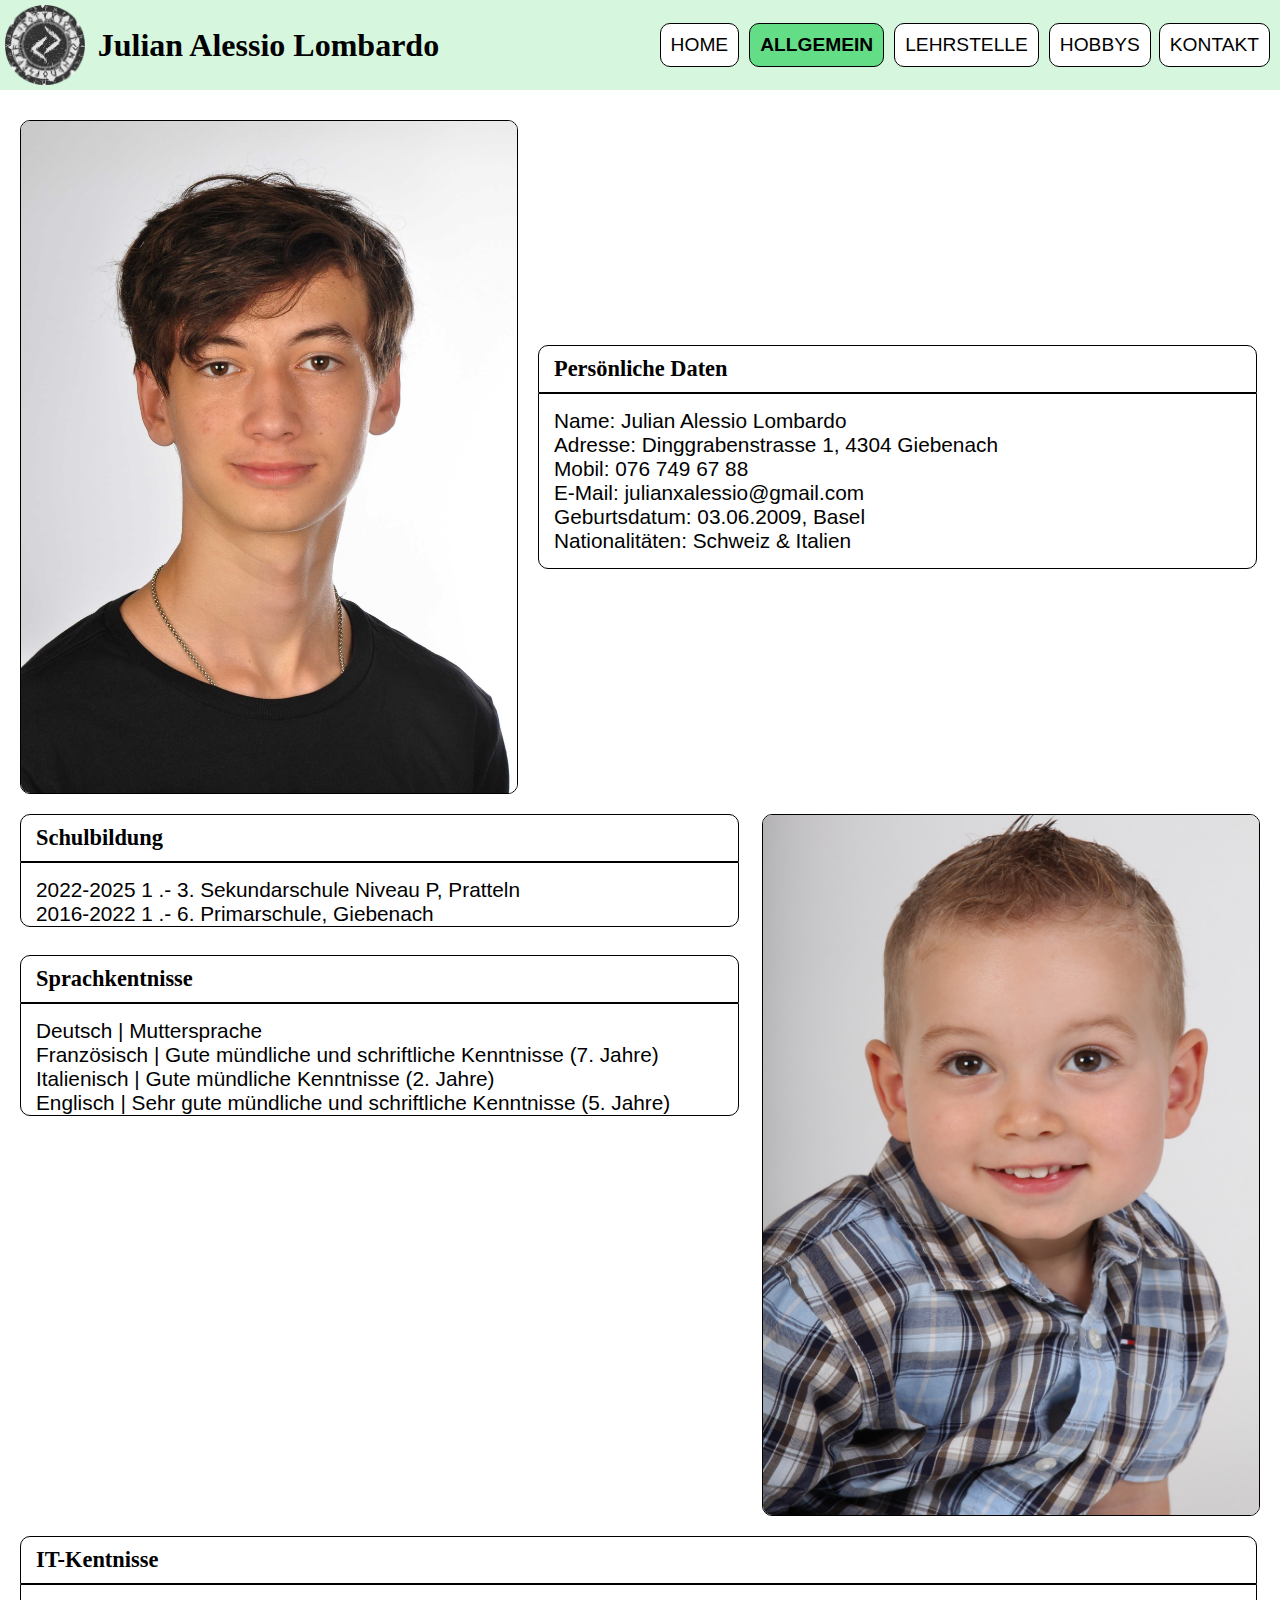
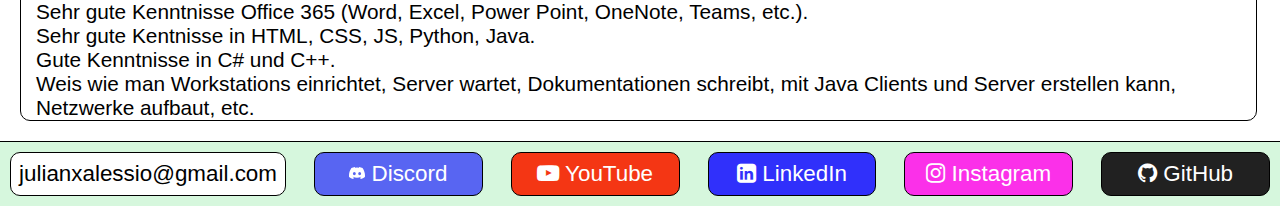
<file: allgemein.html>
<!DOCTYPE html>
<html lang="en">

<head>
    <meta charset="UTF-8">
    <meta name="viewport" content="width=device-width, initial-scale=1.0">
    <title>ALLGEMEIN</title>
    <link rel="stylesheet" href="CSS/style.css">
    <link rel="stylesheet" href="https://cdnjs.cloudflare.com/ajax/libs/font-awesome/4.7.0/css/font-awesome.min.css">
    <link rel="shortcut icon" href="IMG/Jera.png" type="image/x-icon">
    <style>
        .content {
            display: flex;
            flex-direction: column;
            gap: 20px;
            padding: 20px;
            height: fit-content;
        }

        .placeholder {
            height: 80px;
        }

        p {
            overflow: hidden;
            border-radius: 0 0 10px 10px;
            border: solid black 1px;
            resize: none;
            font-size: 1.3em;
            width: calc(100% - 20px);
            font-family: Arial, Helvetica, sans-serif;
            padding: 15px 0px 0px 15px;
            margin: 0;
        }

        .content div a {
            font-weight: bold;
            font-size: 1.4em;
            border: solid black 1px;
            border-radius: 10px 10px 0px 0px;
            width: calc(100% - 20px);
            background-color: white;
            padding: 10px 0px 10px 15px;
            margin: 0 0 0 0;
        }

        .first {
            display: flex;
            flex-direction: row;
            gap: 20px;
        }

        .first div {
            flex-grow: 1;
            display: flex;
            gap: 0px;
            flex-direction: column;
            justify-content: center;
            align-content: center;
        }

        .first div a {
            margin: 0;
        }

        .content img {
            border: solid black 1px;
            border-radius: 10px;
            height: auto;
            max-height: 700px;
            width: 40%;
            max-width: 500px;
        }

        .second {
            display: flex;
            flex-direction: row;
            gap: 20px;
        }

        .second div {
            flex-grow: 1;
            display: flex;
            flex-direction: column;
            align-content: center;
        }

        @media screen and (max-width: 650px) {

            .first,
            .second {
                flex-direction: column;
            }

            .second img {
                max-width: 50%;
                align-self: center;
            }

            .first img {
                max-width: 50%;
                width: 50%;
                align-self: center;
            }

        }
    </style>
</head>

<body>
    <div class="navBar"></div>
    <script src="JS/navbar.js"></script>
    <div class="content">
        <div class="placeholder"></div>
        <div class="first">
            <img src="IMG/Passfoto_JulianLombardo.jpeg" alt="Foto_Julian" width="100">
            <div>
                <a>Persönliche Daten</a>
                <p id="persönlich" readonly>Name: Julian Alessio Lombardo <br>

                    Adresse: Dinggrabenstrasse 1, 4304 Giebenach <br>

                    Mobil: 076 749 67 88 <br>

                    E-Mail: julianxalessio@gmail.com <br>

                    Geburtsdatum: 03.06.2009, Basel <br>

                    Nationalitäten: Schweiz & Italien</p>
            </div>
        </div>
        <div class="second">
            <div>
                <a>Schulbildung</a>
                <p id="Schulbildung">2022-2025 1 .- 3. Sekundarschule Niveau P, Pratteln <br>
                    2016-2022 1 .- 6. Primarschule, Giebenach</p>
                <br class="small">
                <a style="margin-top: 10px;">Sprachkentnisse</a>
                <p id="Sprachkentnisse">Deutsch | Muttersprache <br>

                    Französisch | Gute mündliche und schriftliche Kenntnisse
                    (7. Jahre) <br>

                    Italienisch | Gute mündliche Kenntnisse
                    (2. Jahre) <br>

                    Englisch | Sehr gute mündliche und schriftliche Kenntnisse
                    (5. Jahre)</p>
            </div>
            <img src="IMG/Julian_Baby.jpg" alt="Foto_Julian_Baby">
        </div>
        <div style="width: 100%; display: flex; flex-direction: column;">
            <a>IT-Kentnisse</a>
            <p id="IT" >Sehr gute Kenntnisse Office 365 (Word, Excel, Power Point, OneNote, Teams,
                etc.). <br>

                Sehr gute Kentnisse in HTML, CSS, JS, Python, Java. <br>

                Gute Kenntnisse in C# und C++. <br>

                Weis wie man Workstations einrichtet, Server wartet, Dokumentationen schreibt, mit Java Clients und
                Server erstellen kann, Netzwerke aufbaut, etc.</p>
        </div>
    </div>
    <div class="footer"></div>


    <script src="JS/footer.js"></script>
    <script>
        window.addEventListener("DOMContentLoaded", () => {
            document.querySelectorAll("p[readonly]").forEach(p => {
                p.style.height = "auto";
                p.style.height = p.scrollHeight + "px";
            });
        });
    </script>
</body>

</html>
</file>
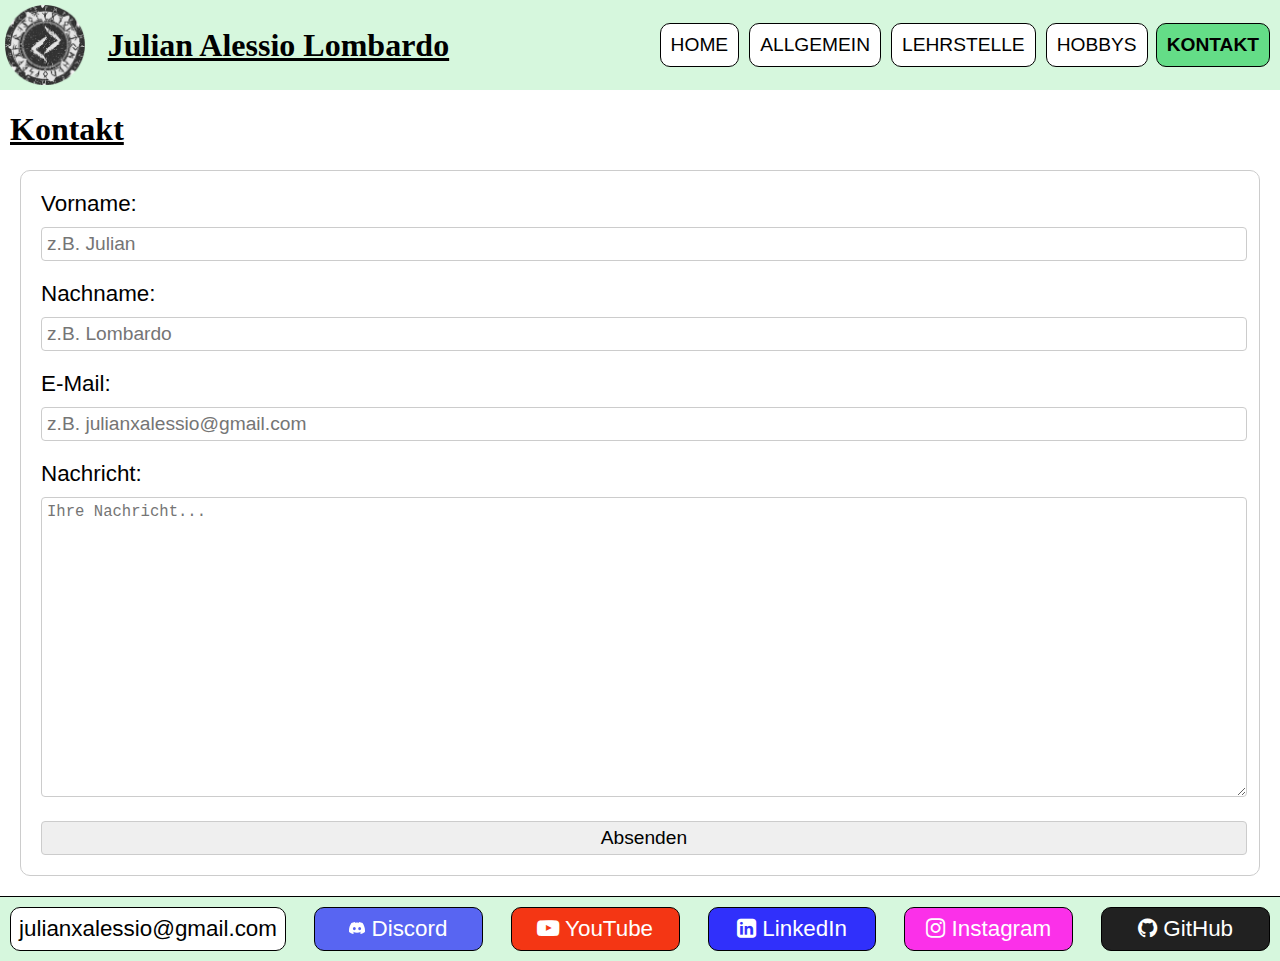
<file: kontakt.html>
<!DOCTYPE html>
<html lang="en">

<head>
    <meta charset="UTF-8">
    <meta name="viewport" content="width=device-width, initial-scale=1.0">
    <title>KONTAKT</title>
    <link rel="stylesheet" href="CSS/style.css">
    <link rel="stylesheet" href="https://cdnjs.cloudflare.com/ajax/libs/font-awesome/4.7.0/css/font-awesome.min.css">
        <link rel="shortcut icon" href="IMG/Jera.png" type="image/x-icon">

    <style>
        label {
            display: block;
            margin: 10px 10px 0px 10px;
            font-size: 1.4em;
            font-family: Arial, Helvetica, sans-serif;
        }

        input,
        textarea {
            margin: 10px;
            padding: 5px;
            border: 1px solid #ccc;
            border-radius: 4px;
            box-sizing: border-box;
            height: fit-content;
            font-size: 1.2em;
            width: 99%;
        }

        form {
            margin: 20px;
            border: 1px solid #ccc;
            padding: 10px;
            border-radius: 10px;
        }

        h1 {
            margin-left: 10px;
            text-decoration: underline;
        }

        textarea {
            min-height: 300px;
            resize: vertical;
        }
    </style>
</head>

<body>
    <div class="navBar"></div>
    <div class="placeholder"></div>
    <script>
        function sendMessage(event) {
            alert(`Vielen Dank für ihre Nachricht! Wir werden uns so schnell wie möglich bei Ihnen melden`);
        }
    </script>
    <h1>Kontakt</h1>
    <form onsubmit="JavaScript:sendMessage()">
        <label for="vorname">Vorname: </label>
        <input type="text" name="vorname" id="vorname" required placeholder="z.B. Julian"
            pattern="^[A-Z][a-zA-Z]*[\- ]?[A-Z]?[a-zA-Z]*$">
        <label for="nachname">Nachname: </label>
        <input type="text" name="nachname" id="nachname" required placeholder="z.B. Lombardo"
            pattern="^[A-Z][a-zA-Z]*[\- ]?[A-Z]?[a-zA-Z]*$">
        <label for="email">E-Mail: </label>
        <input type="text" name="email" id="email" required placeholder="z.B. julianxalessio@gmail.com"
            pattern="^[a-zA-Z1-9\.\-\_]+[@]([a-zA-Z1-9\-]*[\.]){0,2}([a-zA-Z]{2,6})$">
        <label for="nachricht">Nachricht: </label>
        <textarea name="nachricht" id="nachricht" required placeholder="Ihre Nachricht..."></textarea>
        <input type="submit" value="Absenden">
    </form>
    <div class="footer"></div>
    <script src="JS/navbar.js"></script>
    <script src="JS/footer.js"></script>
</body>

</html>
</file>
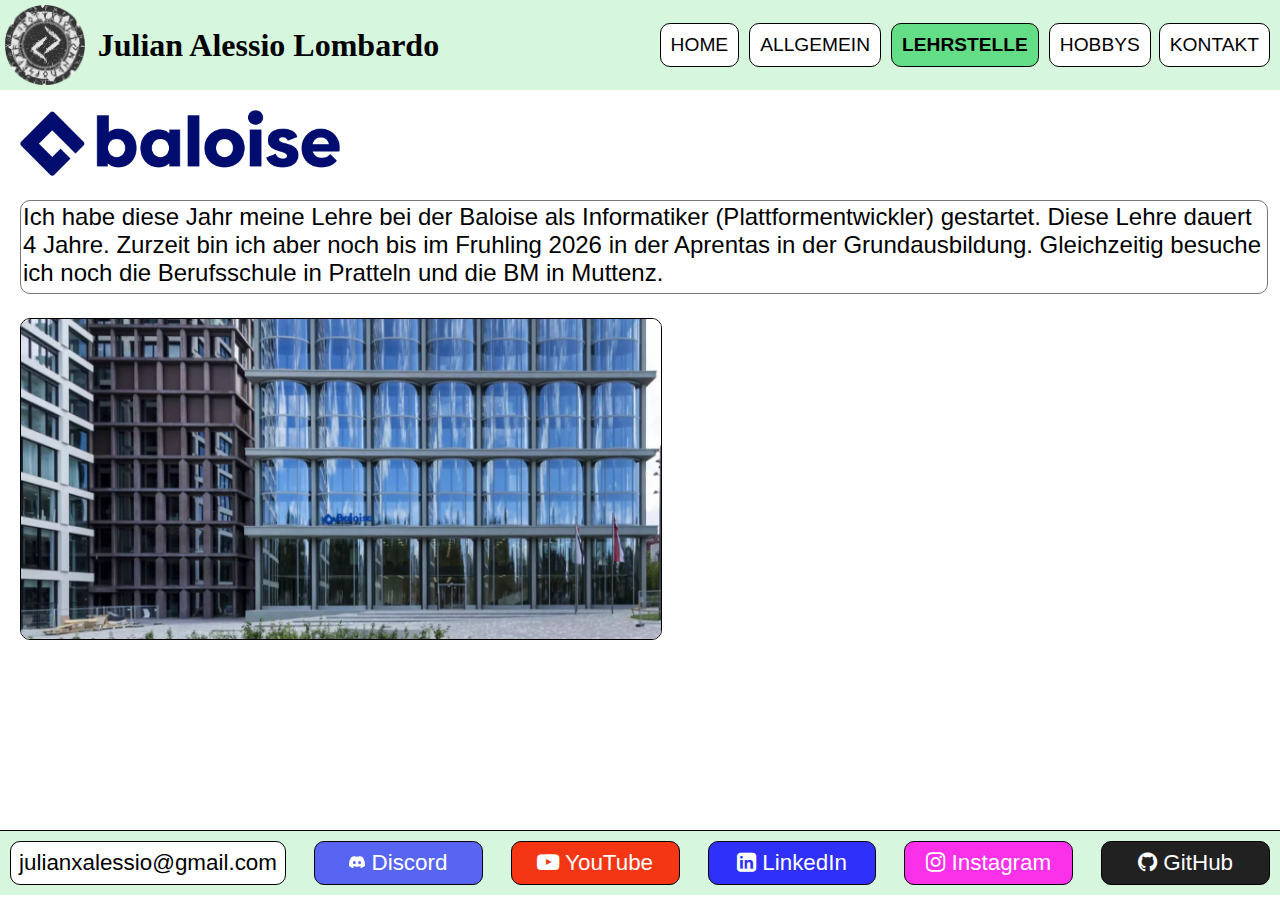
<file: lehrstelle.html>
<!DOCTYPE html>
<html lang="en">

<head>
    <meta charset="UTF-8">
    <meta name="viewport" content="width=device-width, initial-scale=1.0">
    <title>LEHRSTELLE</title>
    <link rel="stylesheet" href="CSS/style.css">
    <link rel="stylesheet" href="https://cdnjs.cloudflare.com/ajax/libs/font-awesome/4.7.0/css/font-awesome.min.css">
        <link rel="shortcut icon" href="IMG/Jera.png" type="image/x-icon">

    <style>
        textarea {
            overflow: hidden;
            border-radius: 10px;
            resize: none;
            width: calc(99% - 25px);
            height: fit-content;
            font-size: 1.5em;
            margin-left: 20px;
            font-family: Arial, Helvetica, sans-serif;
            margin-right: 20px;
        }
        .content img{
            width: 25%;
            margin: 20px;
            border: solid black 1px;
            border-radius: 10px;
        }
        .content{
            height: calc(100% - 160px);
        }
    </style>
</head>

<body>
    <div class="navBar"></div>
    <script src="JS/navbar.js"></script>
    <div class="placeholder"></div>
    <div class="content">
    <img src="IMG/Baloise_Logo.png" style="border: none;" alt="Baloise_Logo">
    <textarea name="text" readonly>Ich habe diese Jahr meine Lehre bei der Baloise als Informatiker (Plattformentwickler) gestartet. Diese Lehre dauert 4 Jahre. Zurzeit bin ich aber noch bis im Fruhling 2026 in der Aprentas in der Grundausbildung. Gleichzeitig besuche ich noch die Berufsschule in Pratteln und die BM in Muttenz.</textarea>
    <img src="IMG/Baloise_Park.jpg" alt="Baloise_Hauptsitz" style="width: 50%;">
    
    </div>
    <div class="footer"></div>
    <script src="JS/footer.js"></script>
    <script>
        (function(){
            const feld = document.querySelector('textarea');
            if(!feld) {
                return;
            }

            function resizeTextarea(){
                feld.style.height = 'auto';
                feld.style.height = feld.scrollHeight + 'px';
            }

            function debounce(fn, wait){
                let t;
                return function(...args){
                    clearTimeout(t);
                    t = setTimeout(()=> fn.apply(this, args), wait);
                }
            }

            window.addEventListener('load', resizeTextarea);
            window.addEventListener('resize', debounce(resizeTextarea, 150));
        })();
    </script>
</body>

</html>
</file>
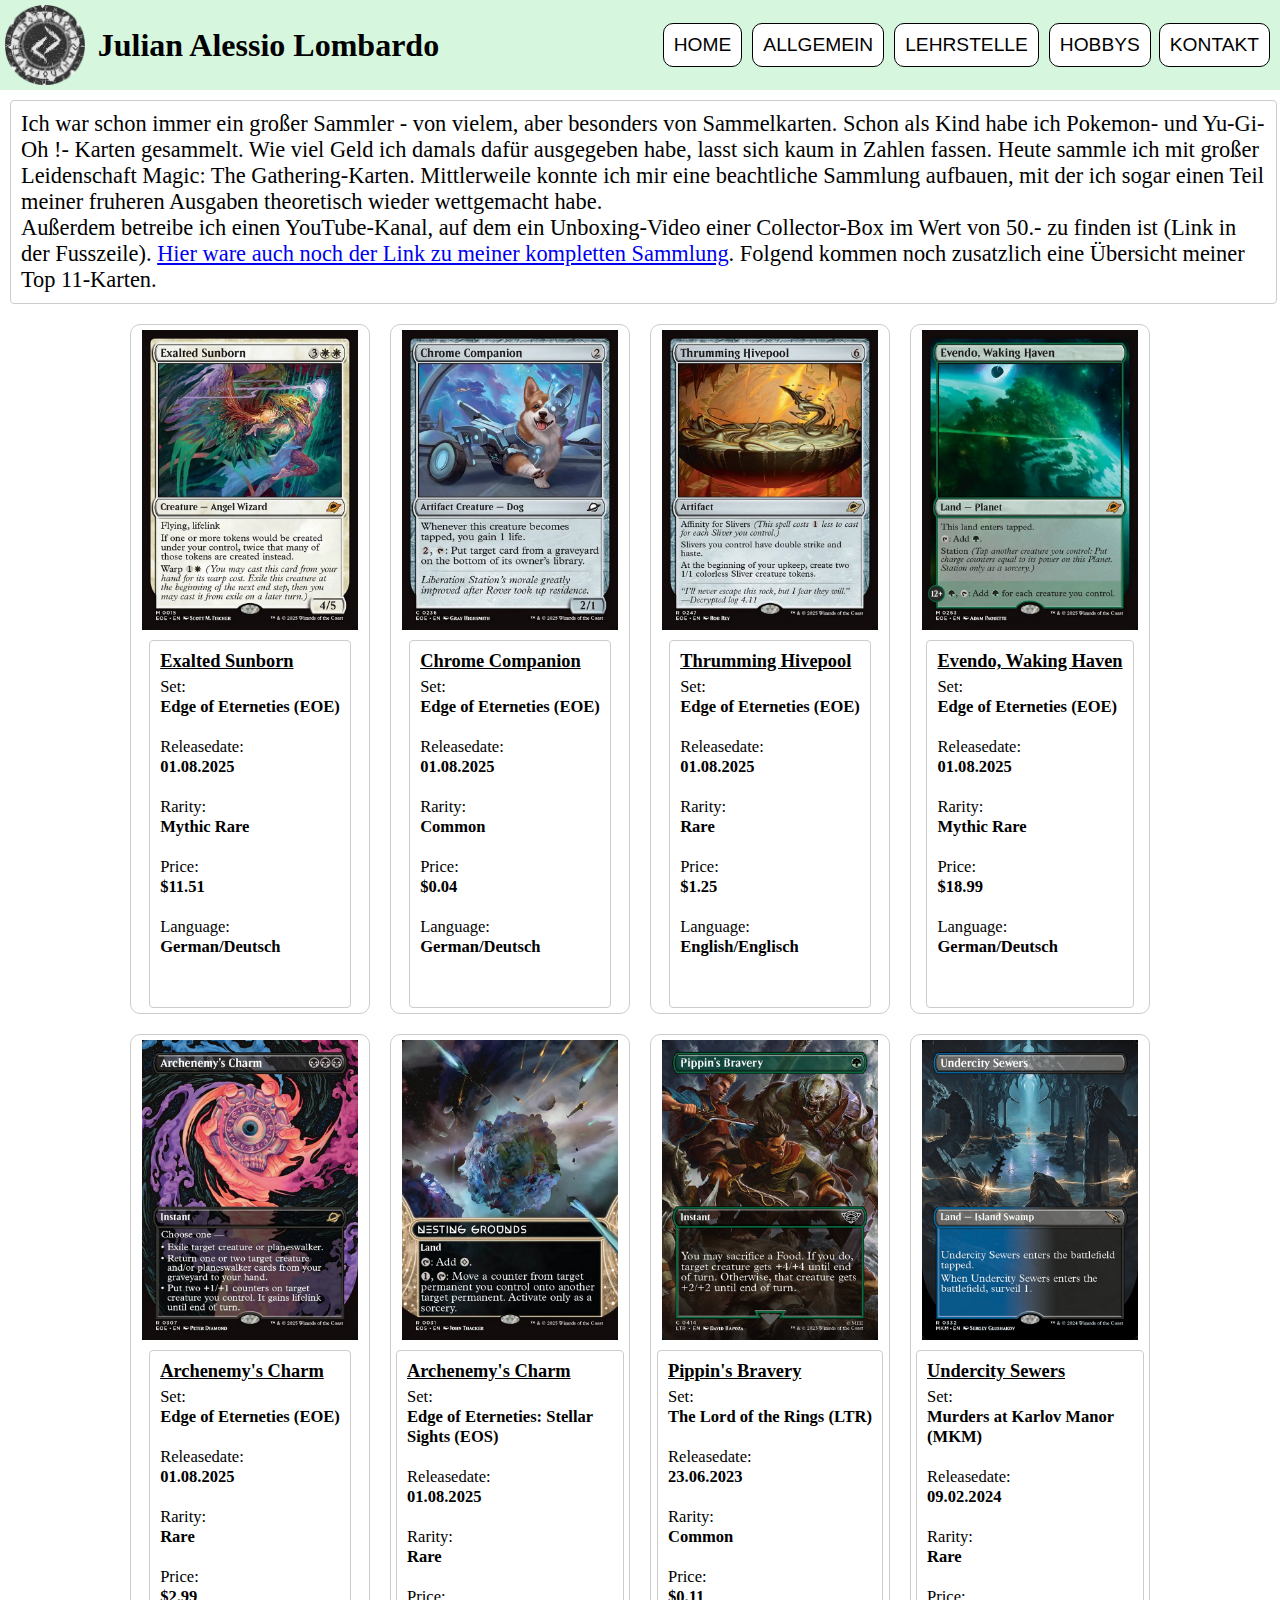
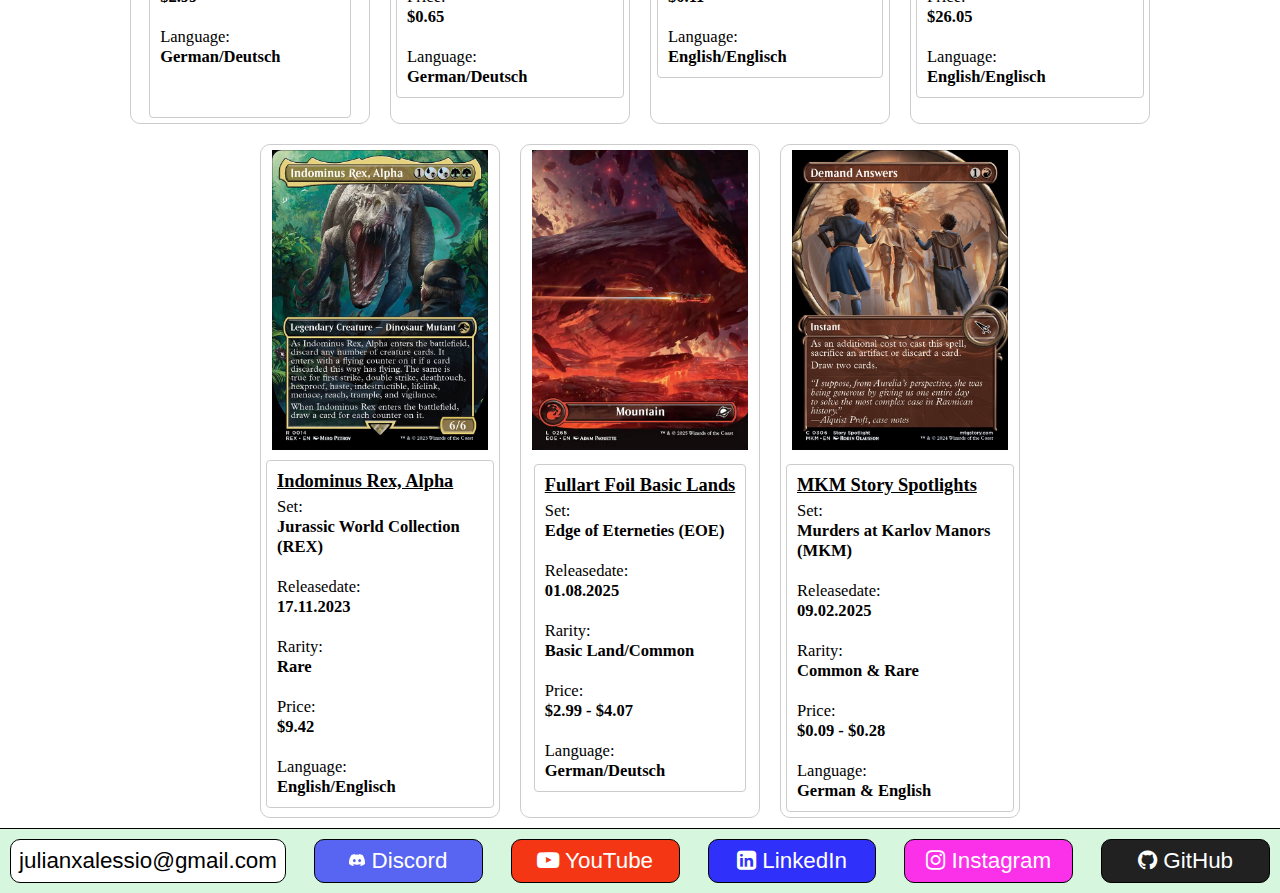
<file: mtg.html>
<!DOCTYPE html>
<html lang="en">

<head>
    <meta charset="UTF-8">
    <meta name="viewport" content="width=device-width, initial-scale=1.0">
    <title>MTG</title>
    <link rel="stylesheet" href="CSS/style.css">
        <link rel="shortcut icon" href="IMG/Jera.png" type="image/x-icon">

    <link rel="stylesheet" href="https://cdnjs.cloudflare.com/ajax/libs/font-awesome/4.7.0/css/font-awesome.min.css">
    <style>
        .slideshow-container {
            align-content: center;
            justify-content: center;
            display: flex;
        }

        .mySlides {
            display: none;
            height: 100%;
            width: 100%;
        }

        .mySlides img {
            max-width: 100%;
            height: auto;
        }
    </style>
    <style>
        .text {
            height: fit-content;
            border: 1px solid #ccc;
            border-radius: 4px;
            box-sizing: border-box;
            resize: none;
            font-family: Comic Sans MS;
            overflow: hidden;
            padding: 10px;
        }

        #MTG-info {
            width: 99%;
            height: fit-content;
            margin: 10px;
            padding: 10px;
            font-size: 1.4em;
        }

        .card {
            display: flex;
            flex-direction: column;
            align-items: center;
            margin: 10px;
            border: solid #ccc 1px;
            padding: 5px;
            border-radius: 10px;
            flex: 0 1 240px;
            box-sizing: border-box;
            max-width: 320px;
        }

        .card-picture {
            width: 100%;
            height: auto;
            margin-bottom: 10px;
            object-fit: contain;
            max-height: 300px;

        }

        .card-info {
            font-size: 1.15em;
        }

        .info-text {
            margin-top: 5px;
            font-size: 0.9em !important;
        }

        .cards {
            display: flex;
            flex-wrap: wrap;
            justify-content: center;
        }

        .bold {
            font-weight: 650;
        }
    </style>
</head>

<body>
    <div class="navBar"></div>

    <div class="placeholder"></div>
    <div>
        <div id="MTG-info" class="text">Ich war schon immer ein großer Sammler - von vielem,
            aber besonders von Sammelkarten. Schon als Kind habe ich Pokemon- und Yu-Gi-Oh !- Karten gesammelt. Wie viel
            Geld ich damals dafür ausgegeben habe, lasst sich kaum in Zahlen fassen. Heute sammle ich mit großer
            Leidenschaft Magic: The Gathering-Karten. Mittlerweile konnte ich mir eine beachtliche Sammlung aufbauen,
            mit der ich sogar einen Teil meiner fruheren Ausgaben theoretisch wieder wettgemacht habe. <br>Außerdem
            betreibe ich einen YouTube-Kanal, auf dem ein Unboxing-Video einer Collector-Box im Wert von 50.- zu finden
            ist (Link in der Fusszeile). <a href="https://archidekt.com/collection/v2/409082" target="_blank">Hier ware
                auch noch der Link zu meiner
                kompletten Sammlung</a>. Folgend kommen noch zusatzlich eine
            Übersicht meiner Top 11-Karten.</div>
        <div class="cards">
            <div class="card">
                <img src="IMG/MTG-Cards/eoe-15-exalted-sunborn.jpg" alt="Card-Picture" class="card-picture">
                <div class="card-info text">
                    <b><u>Exalted Sunborn</u></b>
                    <div class="info-text">
                        Set: <div class="bold">Edge of Eterneties (EOE)</div><br class="small">
                        Releasedate: <div class="bold">01.08.2025</div><br class="small">
                        Rarity: <div class="bold">Mythic Rare</div><br class="small">
                        Price: <div class="bold">$11.51</div><br class="small">
                        Language: <div class="bold">German/Deutsch</div>
                        <br><br>
                    </div>
                </div>
            </div>
            <div class="card">
                <img src="IMG/MTG-Cards/eoe-236-chrome-companion.jpg" alt="Card-Picture" class="card-picture">
                <div class="card-info text">
                    <b><u>Chrome Companion</u></b>
                    <div class="info-text">
                        Set: <div class="bold">Edge of Eterneties (EOE)</div><br class="small">
                        Releasedate: <div class="bold">01.08.2025</div><br class="small">
                        Rarity: <div class="bold">Common</div><br class="small">
                        Price: <div class="bold">$0.04</div><br class="small">
                        Language: <div class="bold">German/Deutsch</div>
                        <br><br>
                    </div>
                </div>
            </div>
            <div class="card">
                <img src="IMG/MTG-Cards/eoe-247-thrumming-hivepool.jpg" alt="Card-Picture" class="card-picture">
                <div class="card-info text">
                    <b><u>Thrumming Hivepool</u></b>
                    <div class="info-text">
                        Set: <div class="bold">Edge of Eterneties (EOE)</div><br class="small">
                        Releasedate: <div class="bold">01.08.2025</div><br class="small">
                        Rarity: <div class="bold">Rare</div><br class="small">
                        Price: <div class="bold">$1.25</div><br class="small">
                        Language: <div class="bold">English/Englisch</div>
                        <br><br>
                    </div>
                </div>
            </div>
            <div class="card">
                <img src="IMG/MTG-Cards/eoe-253-evendo-waking-haven.jpg" alt="Card-Picture" class="card-picture">
                <div class="card-info text">
                    <b><u>Evendo, Waking Haven</u></b>
                    <div class="info-text">
                        Set: <div class="bold">Edge of Eterneties (EOE)</div><br class="small">
                        Releasedate: <div class="bold">01.08.2025</div><br class="small">
                        Rarity: <div class="bold">Mythic Rare</div><br class="small">
                        Price: <div class="bold">$18.99</div><br class="small">
                        Language: <div class="bold">German/Deutsch</div>
                        <br><br>
                    </div>
                </div>
            </div>
            <div class="card">
                <img src="IMG/MTG-Cards/eoe-307-archenemy-s-charm.jpg" alt="Card-Picture" class="card-picture">
                <div class="card-info text">
                    <b><u>Archenemy's Charm</u></b>
                    <div class="info-text">
                        Set: <div class="bold">Edge of Eterneties (EOE)</div><br class="small">
                        Releasedate: <div class="bold">01.08.2025</div><br class="small">
                        Rarity: <div class="bold">Rare</div><br class="small">
                        Price: <div class="bold">$2.99</div><br class="small">
                        Language: <div class="bold">German/Deutsch</div>
                        <br><br>
                    </div>
                </div>
            </div>
            <div class="card">
                <img src="IMG/MTG-Cards/eos-31-nesting-grounds.jpg" alt="Card-Picture" class="card-picture">
                <div class="card-info text">
                    <b><u>Archenemy's Charm</u></b>
                    <div class="info-text">
                        Set: <div class="bold">Edge of Eterneties: Stellar Sights (EOS)</div><br class="small">
                        Releasedate: <div class="bold">01.08.2025</div><br class="small">
                        Rarity: <div class="bold">Rare</div><br class="small">
                        Price: <div class="bold">$0.65</div><br class="small">
                        Language: <div class="bold">German/Deutsch</div>
                    </div>
                </div>
            </div>
            <div class="card">
                <img src="IMG/MTG-Cards/ltr-414-pippin-s-bravery.jpg" alt="Card-Picture" class="card-picture">
                <div class="card-info text">
                    <b><u>Pippin's Bravery</u></b>
                    <div class="info-text">
                        Set: <div class="bold">The Lord of the Rings (LTR)</div><br class="small">
                        Releasedate: <div class="bold">23.06.2023</div><br class="small">
                        Rarity: <div class="bold">Common</div><br class="small">
                        Price: <div class="bold">$0.11</div><br class="small">
                        Language: <div class="bold">English/Englisch</div>
                    </div>
                </div>
            </div>
            <div class="card">
                <img src="IMG/MTG-Cards/mkm-332-undercity-sewers.jpg" alt="Card-Picture" class="card-picture">
                <div class="card-info text">
                    <b><u>Undercity Sewers</u></b>
                    <div class="info-text">
                        Set: <div class="bold">Murders at Karlov Manor (MKM)</div><br class="small">
                        Releasedate: <div class="bold">09.02.2024</div><br class="small">
                        Rarity: <div class="bold">Rare</div><br class="small">
                        Price: <div class="bold">$26.05</div><br class="small">
                        Language: <div class="bold">English/Englisch</div>
                    </div>
                </div>
            </div>
            <div class="card">
                <img src="IMG/MTG-Cards/rex-14-indominus-rex-alpha.jpg" alt="Card-Picture" class="card-picture">
                <div class="card-info text">
                    <b><u>Indominus Rex, Alpha</u></b>
                    <div class="info-text">
                        Set: <div class="bold">Jurassic World Collection (REX)</div><br class="small">
                        Releasedate: <div class="bold">17.11.2023</div><br class="small">
                        Rarity: <div class="bold">Rare</div><br class="small">
                        Price: <div class="bold">$9.42</div><br class="small">
                        Language: <div class="bold">English/Englisch</div>
                    </div>
                </div>
            </div>
            <div class="card">
                <div class="slideshow-container">
                    <div class="mySlides fade first">
                        <img src="IMG/MTG-Cards/eoe-265-mountain.jpg" alt="card1" class="card-picture">
                    </div>
                    <div class="mySlides fade first">
                        <img src="IMG/MTG-Cards/eoe-367-plains.jpg" alt="card1" class="card-picture">
                    </div>
                    <div class="mySlides fade first">
                        <img src="IMG/MTG-Cards/eoe-368-island.jpg" alt="card1" class="card-picture">
                    </div>
                    <div class="mySlides fade first">
                        <img src="IMG/MTG-Cards/eoe-369-swamp.jpg" alt="card1" class="card-picture">
                    </div>
                    <div class="mySlides fade first">
                        <img src="IMG/MTG-Cards/eoe-371-forest.jpg" alt="card1" class="card-picture">
                    </div>

                </div>
                <div class="card-info text">
                    <b><u>Fullart Foil Basic Lands</u></b>
                    <div class="info-text">
                        Set: <div class="bold">Edge of Eterneties (EOE)</div><br class="small">
                        Releasedate: <div class="bold">01.08.2025</div><br class="small">
                        Rarity: <div class="bold">Basic Land/Common</div><br class="small">
                        Price: <div class="bold">$2.99 - $4.07</div><br class="small">
                        Language: <div class="bold">German/Deutsch</div>
                    </div>
                </div>
            </div>
            <div class="card">
                <div class="slideshow-container">
                    <div class="mySlides fade second">
                        <img src="IMG/MTG-Cards/mkm-306-demand-answers.jpg" alt="card1" class="card-picture">
                    </div>
                    <div class="mySlides fade second">
                        <img src="IMG/MTG-Cards/mkm-290-makeshift-binding.jpg" alt="card1" class="card-picture">
                    </div>
                    <div class="mySlides fade second">
                        <img src="IMG/MTG-Cards/mkm-297-reenact-the-crime.jpg" alt="card1" class="card-picture">
                    </div>
                    <div class="mySlides fade second">
                        <img src="IMG/MTG-Cards/mkm-300-murder.jpg" alt="card1" class="card-picture">
                    </div>
                    <div class="mySlides fade second">
                        <img src="IMG/MTG-Cards/mkm-310-fanatical-strength.jpg" alt="card1" class="card-picture">
                    </div>
                </div>
                <div class="card-info text">
                    <b><u>MKM Story Spotlights</u></b>
                    <div class="info-text">
                        Set: <div class="bold">Murders at Karlov Manors (MKM)</div><br class="small">
                        Releasedate: <div class="bold">09.02.2025</div><br class="small">
                        Rarity: <div class="bold">Common & Rare</div><br class="small">
                        Price: <div class="bold">$0.09 - $0.28</div><br class="small">
                        Language: <div class="bold">German & English</div>
                    </div>
                </div>
            </div>
        </div>
    </div>

    <div class="footer"></div>
    <script src="JS/navbar.js"></script>
    <script src="JS/footer.js"></script>
    <script>
        let slideIndex = 0;
        let slideIndexSecond = 0;
        showSlides();

        function showSlides() {
            let i;
            let slides = document.getElementsByClassName("first");
            let slidesSecond = document.getElementsByClassName("second");
            for (i = 0; i < slides.length; i++) {
                slides[i].style.display = "none";
            }
            for (i = 0; i < slidesSecond.length; i++) {
                slidesSecond[i].style.display = "none";
            }
            slideIndex++;
            slideIndexSecond++;
            if (slideIndex > slides.length) {
                slideIndex = 1;
            }
            if (slideIndexSecond > slidesSecond.length) {
                slideIndexSecond = 1;
            }
            slides[slideIndex - 1].style.display = "block";
            slidesSecond[slideIndexSecond - 1].style.display = "block";
            setTimeout(showSlides, 3000);
        }
    </script>
    <script>
        (function () {
            const feld = document.querySelector('textarea');
            if (!feld) {
                return;
            }

            function resizeTextarea() {
                feld.style.height = 'auto';
                feld.style.height = feld.scrollHeight + 'px';
            }

            function debounce(fn, wait) {
                let t;
                return function (...args) {
                    clearTimeout(t);
                    t = setTimeout(() => fn.apply(this, args), wait);
                }
            }

            window.addEventListener('load', resizeTextarea);
            window.addEventListener('resize', debounce(resizeTextarea, 150));
        })();
    </script>
</body>

</html>
</file>
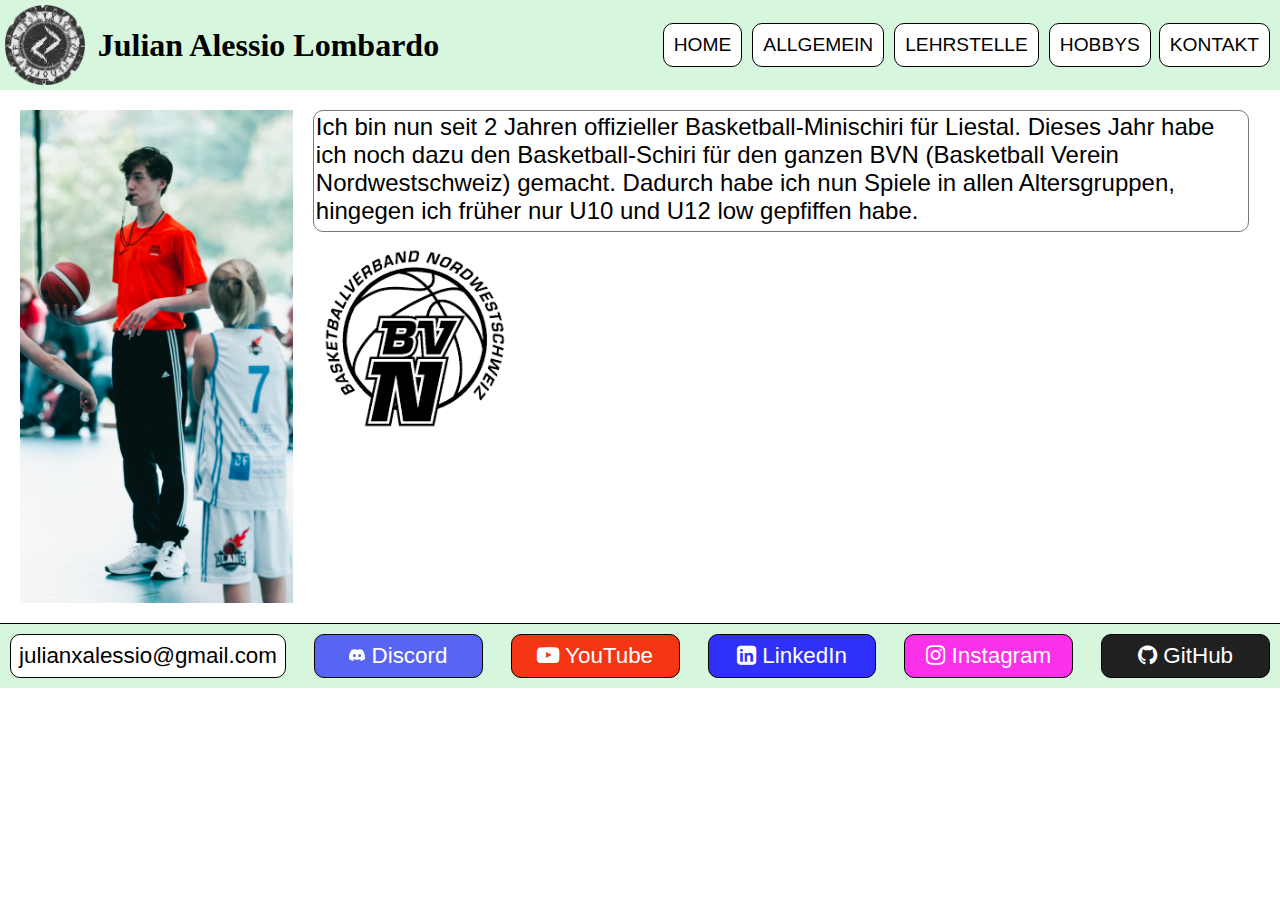
<file: schiri.html>
<!DOCTYPE html>
<html lang="en">

<head>
    <meta charset="UTF-8">
    <meta name="viewport" content="width=device-width, initial-scale=1.0">
    <title>SCHIRI</title>
    <link rel="stylesheet" href="CSS/style.css">
    <link rel="stylesheet" href="https://cdnjs.cloudflare.com/ajax/libs/font-awesome/4.7.0/css/font-awesome.min.css">
    <style>
        textarea {
            overflow: hidden;
            border-radius: 10px;
            resize: none;
            width: 100%;
            height: fit-content;
            font-size: 1.5em;
            font-family: Arial, Helvetica, sans-serif;
        }

        /* .footer {
            position: fixed;
            bottom: 0;
        } */
        img{
            max-width: 22%;
        }
        #bvn{
            width: 50vw;
        }

        .content{
            display: flex;
            flex-direction: row;
            gap: 20px;
            padding: 20px;
            flex-wrap: wrap;
        }
        @media (max-width: 650px) {
            .content{
                flex-direction: column-reverse;
                align-items: center;
            }
            .content div{
                display: flex;
                flex-direction: column-reverse;
                align-items: center;
                width: 95%;
            }
            textarea {
                text-align: center;
            }
            img {
                max-width: 100%;
            }
        }
    </style>
</head>

<body>
    <div class="navBar"></div>
    <script src="JS/navbar.js"></script>
    <div class="placeholder"></div>
    <div class="content">
        <img src="IMG/Julian_Schiri.jpg" alt="Schiri_Foto">
        <div>
            <textarea name="text" readonly>Ich bin nun seit 2 Jahren offizieller Basketball-Minischiri für Liestal. Dieses Jahr habe ich noch dazu den Basketball-Schiri für den ganzen BVN (Basketball Verein Nordwestschweiz) gemacht. Dadurch habe ich nun Spiele in allen Altersgruppen, hingegen ich früher nur U10 und U12 low gepfiffen habe.</textarea>
            <img src="IMG/BVN_Logo.png" alt="BVN_Foto" id="bvn">
        </div>
    </div>

    <div class="footer"></div>
    <script src="JS/footer.js"></script>
    <script>
        (function(){
            const feld = document.querySelector('textarea');
            if(!feld) {
                return;
            }

            function resizeTextarea(){
                feld.style.height = 'auto';
                feld.style.height = feld.scrollHeight + 'px';
            }

            function debounce(fn, wait){
                let t;
                return function(...args){
                    clearTimeout(t);
                    t = setTimeout(()=> fn.apply(this, args), wait);
                }
            }

            window.addEventListener('load', resizeTextarea);
            window.addEventListener('resize', debounce(resizeTextarea, 150));
        })();
    </script>
</body>

</html>
</file>
<file: CSS/style.css>
body,
html {
    margin: 0;
    padding: 0;
    box-sizing: border-box;
    width: 100vw;
    height: 100vh;
}

.placeholder {
    height: 90px;
}

/*--------------Dropdown--------------*/
.dropdown {
    position: relative;
    display: inline-block;
}

.dropdown-content {
    position: absolute;
    display: block;
    width: 100%;
    box-sizing: border-box;
    text-decoration: none;
    color: black;
    width: 100%;
    border: solid black 1px;
    border-radius: 10px;
}

.dropdown-content a {
    display: block;
    padding: 10px;
    text-decoration: none;
    width: 100%;
    left: 0;
    color: black;
}

.dropdown-content.hide {
    display: none;
}

.dropdown .dropdown-content a {
    display: block;
    width: 100%;
    box-sizing: border-box;
    padding: 10px;
    margin: 0;
    border-radius: 6px;
}

#a_schiri {
    margin-bottom: 5px;
}

/*--------------NavBar--------------*/
.navBar {
    background-color: rgb(214, 247, 221);
    text-align: center;
    display: flex;
    height: auto;
    gap: 8px;
    margin: 0;
    align-items: center;
    position: fixed;
    z-index: 1000;
    /* ensure navbar receives pointer events above content */
    width: 100%;
}

.navBar img {
    height: 80px;
    vertical-align: middle;
    margin-right: 10px;
    margin: 5px;
}

.buttons {
    margin-left: auto;
    display: flex;
    gap: 10px;
}

#a_kontakt {
    margin-right: 10px;
}

.navBar a,
.dropbtn {
    font-size: 1.2em;
    background-color: rgb(255, 255, 255);
    border: solid black 1px;
    text-decoration: none;
    padding: 10px;
    border-radius: 10px;
    width: fit-content;
    height: fit-content;
    font-family: Arial, Helvetica, sans-serif;
    color: black;
}

.navBar a:hover,
.dropdown:hover .dropbtn {
    background-color: rgb(175, 234, 189);
}

a.active {
    background-color: rgb(100, 221, 135);
    font-weight: bold;
}

.navBar a.active {
    background-color: rgb(100, 221, 135);
    color: #000;
}

.buttons.hide {
    display: none;
}

.buttons a:hover {
    background-color: rgb(152, 213, 166);
}

.buttons a:active {
    background-color: rgb(152, 213, 166);
}

/*--------------Footer--------------*/
.footer {
    background-color: rgb(214, 247, 221);
    text-align: center;
    display: flex;
    height: auto;
    gap: 8px;
    margin: 0;
    align-items: center;
    bottom: 0;
    width: 100%;
    padding: 10px 0;
    border-top: solid black 1px;
    display: flex;
    justify-content: center;
}

.footer a {
    text-align: center;
    font-size: 1.4em;
    background-color: rgb(255, 255, 255);
    border: solid black 1px;
    text-decoration: none;
    padding: 8px;
    border-radius: 10px;
    width: fit-content;
    height: fit-content;
    font-family: Arial, Helvetica, sans-serif;
    color: black;
    flex: 1;
    margin: 0 10px 0 10px;
}

@media screen and (max-width: 650px) {
    .footer {
        display: flex;
        flex-wrap: wrap;
    }

    .footer a {
        margin: 5px 0;
        flex: none;
    }
}
/*--------------Hamburger Menu--------------*/
@media screen and (max-width: 650px) {
    .hamburger {
        margin-left: auto;
        margin-right: 25px;
        width: 50px;
        cursor: pointer;
    }

    .hamburgerMenu {
        width: 100%;
    }

    .buttons {
        position: fixed;
        top: 0;
        left: 0;
        flex-direction: column;
        align-items: center;
        width: 100%;
        height: 100%;
        background-color: rgb(214, 247, 221);
        padding-bottom: 10px;
        border-top: solid black 1px;
    }

    .buttons a {
        width: 90%;
        margin: 5px 0;
    }
}
</file>
